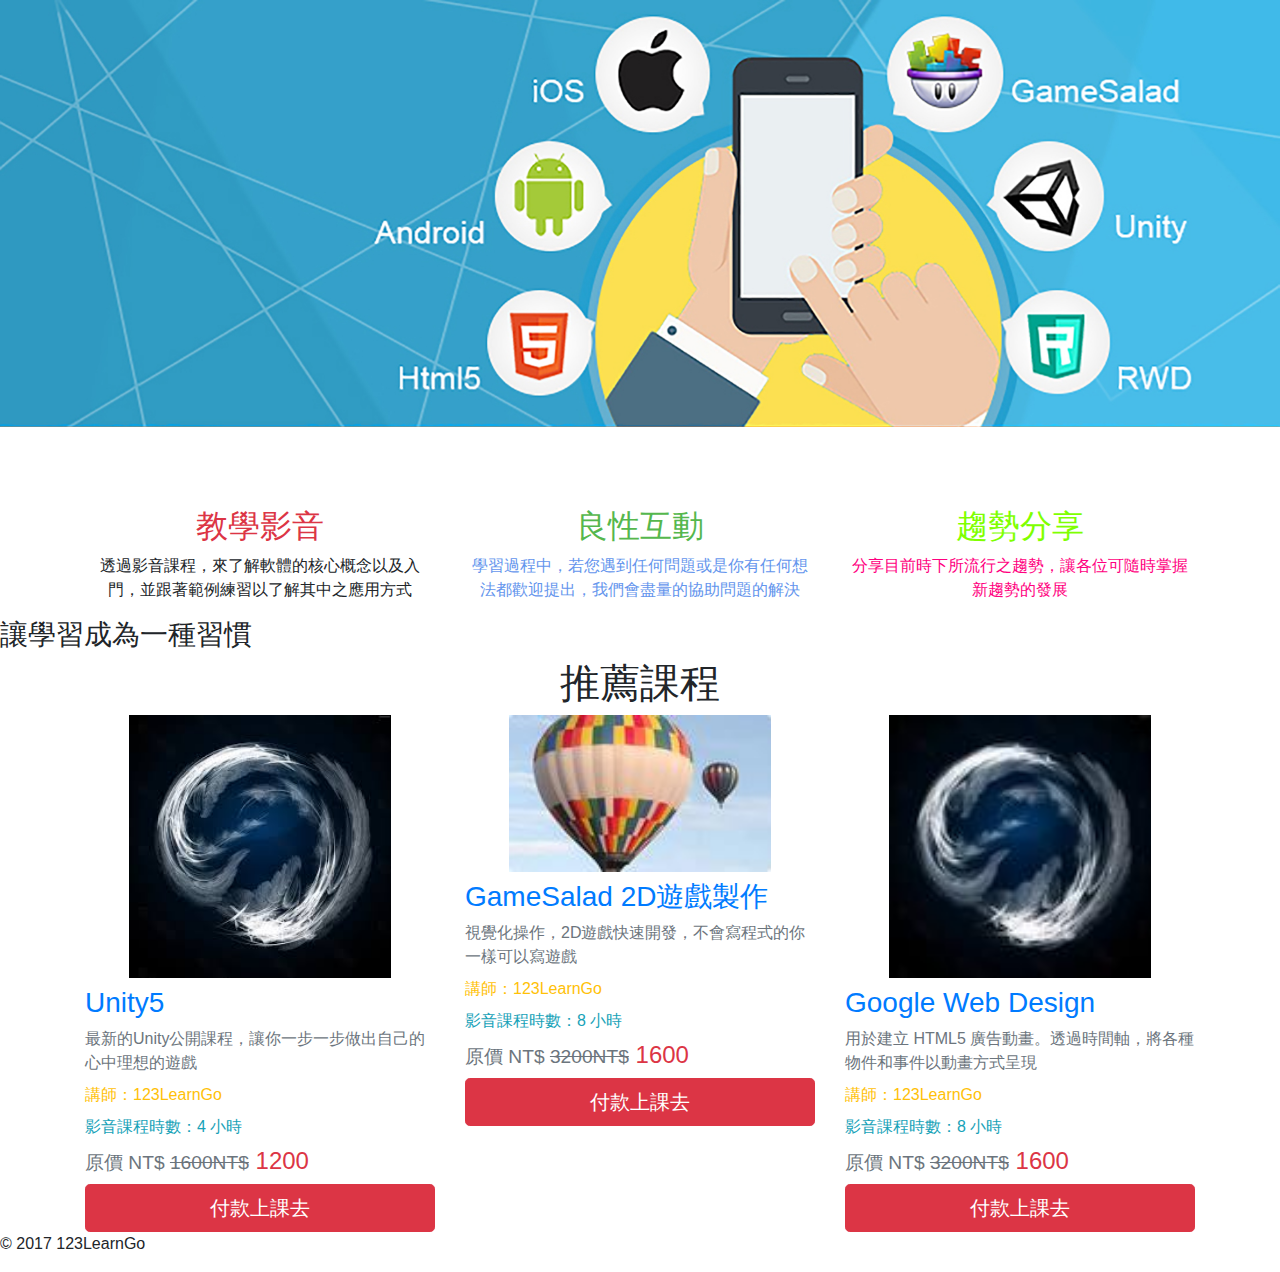
<file: index.html>
<!DOCTYPE html>
<html lang="en">
<head>
	<meta charset="UTF-8">
	<title>ni88</title>
    <meta name="viewport" content="width=device-width, initial-scale=1" >
	<!-- css文件載入 -->
	<link rel="stylesheet"href="css/bootstrap.min.css">
    <link rel="stylesheet"href="css/style.css">

</head>
<body>
<!-- 頁首/開始 -->
<header class="header1">
	<img src="images/banner.jpg" alt="banner" class="img-fluid">
</header> 
<!-- 頁首/結束 -->
<!-- 特色/開始 -->
<section class="container">
		<div class="row">
            <div class="col-lg-4 text-center">
			<h2 class="text-danger">教學影音</h2>
			<p>透過影音課程，來了解軟體的核心概念以及入門，並跟著範例練習以了解其中之應用方式</p>
		</div>
		<div class="col-lg-4 p123">
			<h2 class="habc">良性互動</h2>
			<p>學習過程中，若您遇到任何問題或是你有任何想法都歡迎提出，我們會盡量的協助問題的解決</p>
		</div>
		<div class="col-lg-4 p234">
			<h2 class="hcde">趨勢分享</h2>
			<p>分享目前時下所流行之趨勢，讓各位可隨時掌握新趨勢的發展</p>
		</div>
	</div>
</section>
<!-- 特色/結束 -->
<!-- 主標語/開始 -->
<section class="d-flex-justify-content">
	<h3 class="align-self-center">讓學習成為一種習慣</h3>
</section>
<!-- 主標語/結束 -->
<!-- 推薦課程/開始 -->
<section class="container">
	<div class="row">
		<!-- 標題/開始 -->
		<div class="col-lg-12">
			<h1 class="text-center text-succss">推薦課程</h1>
		</div>
		<!-- 標題/結束 -->
		<!-- 課程1/開始 -->
		<div class="col-lg-4">
			<div>
				<div>
					<img src="images/images%20(1).jpeg" alt=""class="img-fluid d-block m-auto w-75">
				</div>
				<div class="mt-2 mb-2">
					<h3 class="text-primary">Unity5</h3>
				</div>
				<div class="text-muted mt-2 mb-2">最新的Unity公開課程，讓你一步一步做出自己的心中理想的遊戲</div>
				<div class="mt-2 mb-2">
					<span class="text-warning">講師：123LearnGo</span>
				</div>
				<div class="mt-2 mb-2">
					<span class="text-info">影音課程時數：4 小時</span>
				</div>
				<div>
					<h4 class="text-danger"><small class="text-muted">原價 NT$ <s>1600NT$</s></small> 1200</h4>
				</div>
				<div>
					<button type="button" class="btn btn-danger btn-lg btn-block">付款上課去</button>
				</div>
			</div>
		</div>
		<!-- 課程1/結束 -->
		<!-- 課程2/開始 -->
		<div class="col-lg-4">
			<div>
				<div>
					<img src="images/iloveimg-resized/123.jpeg" alt="GameSalad"class="img-fluid d-block m-auto w-75">
				</div>
				<div class="mt-2 mb-2">
					<h3 class="text-primary">GameSalad 2D遊戲製作</h3>
				</div>
				<div class="text-muted mt-2 mb-2">視覺化操作，2D遊戲快速開發，不會寫程式的你一樣可以寫遊戲</div>
				<div class="mt-2 mb-2">
					<span class="text-warning">講師：123LearnGo</span>
				</div>
				<div class="mt-2 mb-2">
					<span class="text-info">影音課程時數：8 小時</span>
				</div>
				<div>
                    <h4 class="text-danger"><small class="text-muted">原價 NT$ <s>3200NT$</s></small> 1600</h4>
				</div>
				
			</div><div>
					<button type="button" class="btn btn-danger btn-lg btn-block">付款上課去</button>
				</div>
		</div>
		<!-- 課程2/結束 -->
		<!-- 課程3/開始 -->
		<div class="col-lg-4">
			<div>
				<div>
                    <img src="images/iloveimg-resized/images%20(1).jpeg"Design
                         class="img-fluid d-block m-auto w-75">
				</div>
				<div class="text-muted mt-2 mb-2">
					<h3 class="text-primary">Google Web Design</h3>
                </div>
				<div class="text-muted mt-2 mb-2">用於建立 HTML5 廣告動畫。透過時間軸，將各種物件和事件以動畫方式呈現</div>
				<div div class="mt-2 mb-2">
					<span class="text-warning">講師：123LearnGo</span>
				</div>
				<div class="mt-2 mb-2">
					<span class="text-info">影音課程時數：8 小時</span>
				</div>
				<div>
                    <h4 class="text-danger"><small class="text-muted">原價 NT$ <s>3200NT$</s></small> 1600</h4>
				</div>
				<div>
					<button type="button" class="btn btn-danger btn-lg btn-block">付款上課去</button>
				</div>
			</div>
		</div>
		<!-- 課程3/結束 -->
	</div>
</section>
<!-- 推薦課程/結束 -->
<!-- 頁腳/開始 -->
<footer>
	<p>© 2017 123LearnGo</p>
</footer>
<!-- 頁腳/結束 -->
</body>
</html>
</file>
<file: css/style.css>
.header1{
    margin-bottom: 80px;
}
.header1 img{
    width: 100%;
}
.habc{
    color: #55b74d;
}
.p123{
    text-align: center;
    color: cornflowerblue;
}
.p234{
    color: #ff0080;
    text-align: center;
}
.hcde{
    color: chartreuse;
}
.slogan{
    margin: 50px 0;
    height: 80px;
}
.def123{
    color: #d1ef53;
    text-align: center;
    font-size: 50px;
}
</file>
